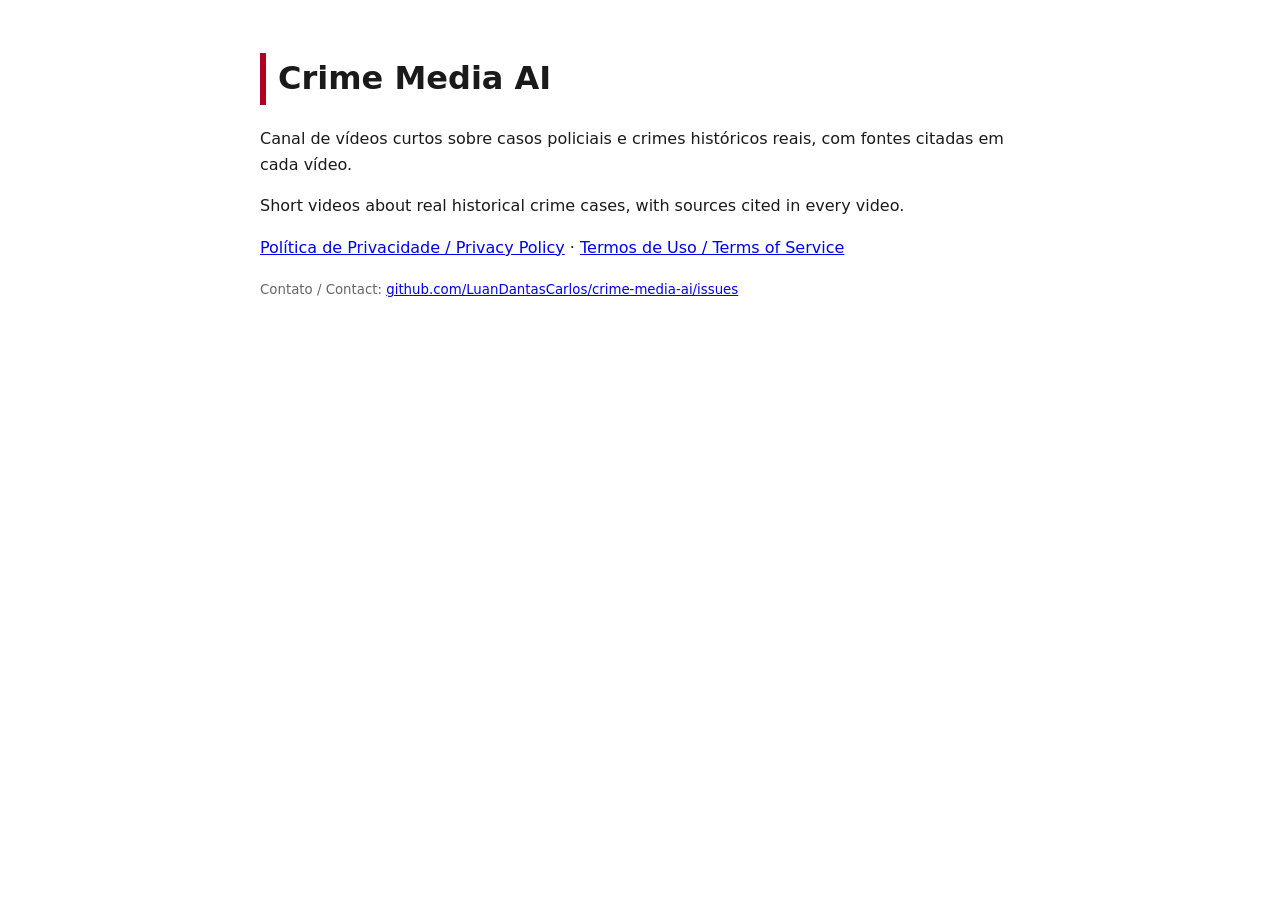
<file: index.html>
<!doctype html><html lang="pt-BR"><head><meta charset="utf-8"><meta name="viewport" content="width=device-width,initial-scale=1"><title>Crime Media AI</title><link rel="stylesheet" href="style.css"></head><body>
<h1>Crime Media AI</h1>
<p>Canal de vídeos curtos sobre casos policiais e crimes históricos reais, com fontes citadas em cada vídeo.</p>
<p>Short videos about real historical crime cases, with sources cited in every video.</p>
<p><a href="privacy.html">Política de Privacidade / Privacy Policy</a> · <a href="terms.html">Termos de Uso / Terms of Service</a></p>
<p><small>Contato / Contact: <a href="https://github.com/LuanDantasCarlos/crime-media-ai/issues">github.com/LuanDantasCarlos/crime-media-ai/issues</a></small></p>
</body></html>
</file>
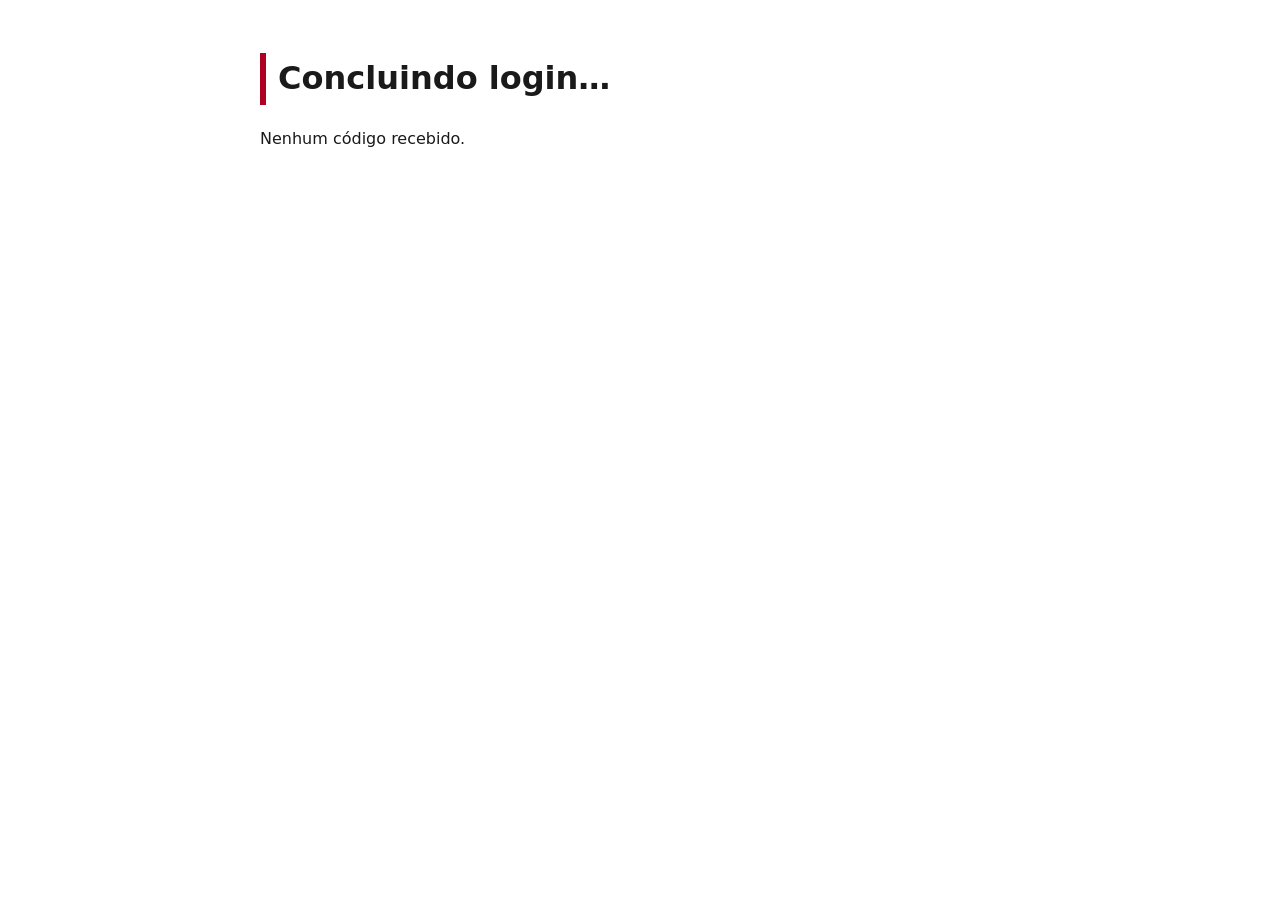
<file: callback/index.html>
<!doctype html><html lang="pt-BR"><head><meta charset="utf-8"><meta name="viewport" content="width=device-width,initial-scale=1"><title>Login</title><link rel="stylesheet" href="../style.css"></head><body>
<h1>Concluindo login…</h1>
<p id="msg">Redirecionando para o aplicativo local.</p>
<script>
// Repassa ?code=&state= do OAuth do TikTok para o script local (publish_tiktok.py escuta na porta 8723).
var q = location.search;
if (q.indexOf("code=") >= 0 || q.indexOf("error=") >= 0) {
  location.replace("http://localhost:8723/callback/" + q);
} else {
  document.getElementById("msg").textContent = "Nenhum código recebido.";
}
</script>
</body></html>
</file>
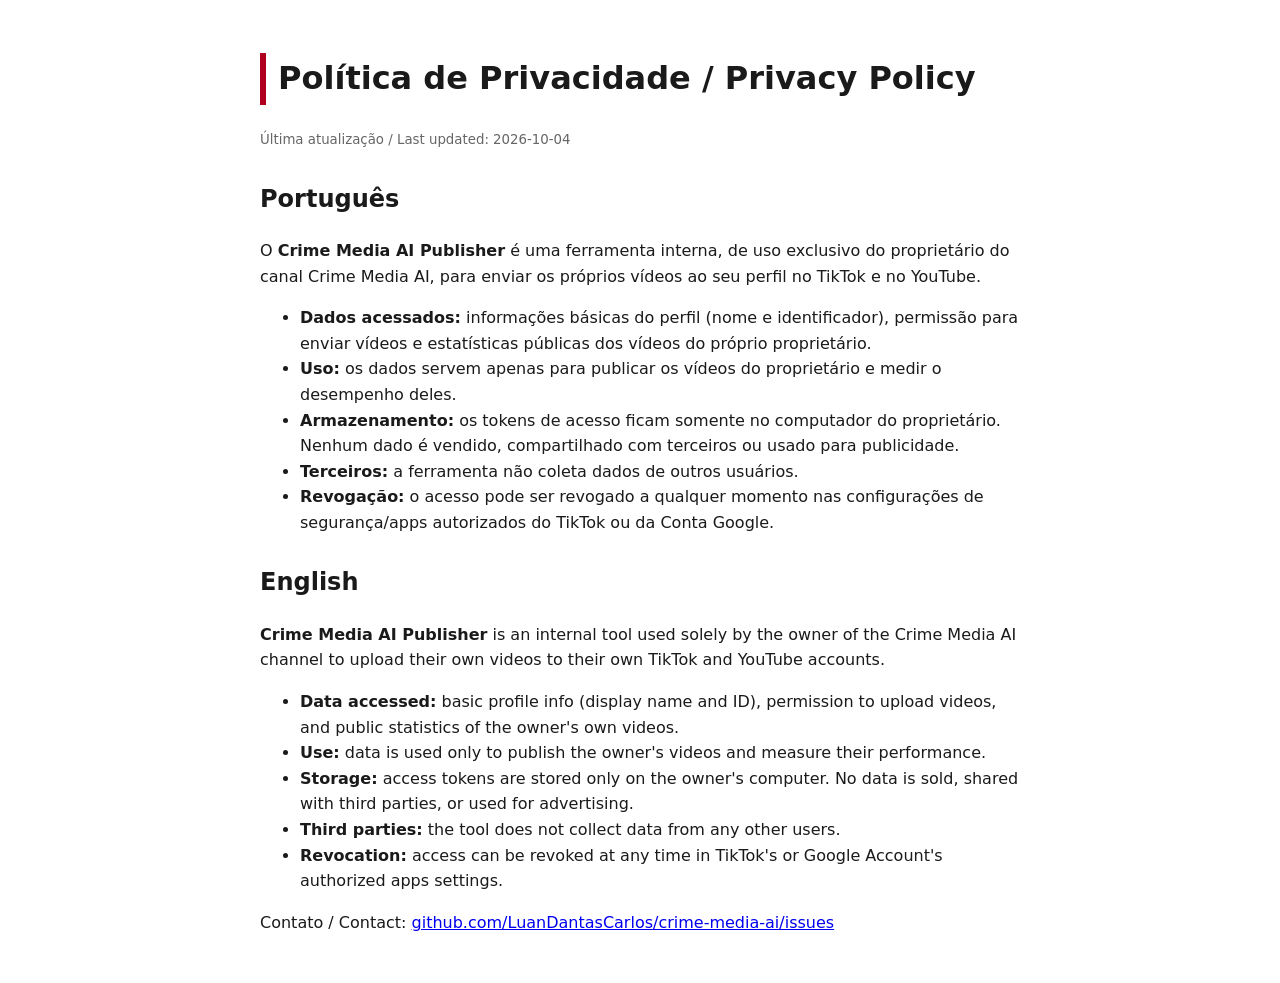
<file: privacy.html>
<!doctype html><html lang="pt-BR"><head><meta charset="utf-8"><meta name="viewport" content="width=device-width,initial-scale=1"><title>Privacy Policy</title><link rel="stylesheet" href="style.css"></head><body>
<h1>Política de Privacidade / Privacy Policy</h1>
<p><small>Última atualização / Last updated: 2026-10-04</small></p>

<h2>Português</h2>
<p>O <b>Crime Media AI Publisher</b> é uma ferramenta interna, de uso exclusivo do proprietário do canal Crime Media AI, para enviar os próprios vídeos ao seu perfil no TikTok e no YouTube.</p>
<ul>
<li><b>Dados acessados:</b> informações básicas do perfil (nome e identificador), permissão para enviar vídeos e estatísticas públicas dos vídeos do próprio proprietário.</li>
<li><b>Uso:</b> os dados servem apenas para publicar os vídeos do proprietário e medir o desempenho deles.</li>
<li><b>Armazenamento:</b> os tokens de acesso ficam somente no computador do proprietário. Nenhum dado é vendido, compartilhado com terceiros ou usado para publicidade.</li>
<li><b>Terceiros:</b> a ferramenta não coleta dados de outros usuários.</li>
<li><b>Revogação:</b> o acesso pode ser revogado a qualquer momento nas configurações de segurança/apps autorizados do TikTok ou da Conta Google.</li>
</ul>

<h2>English</h2>
<p><b>Crime Media AI Publisher</b> is an internal tool used solely by the owner of the Crime Media AI channel to upload their own videos to their own TikTok and YouTube accounts.</p>
<ul>
<li><b>Data accessed:</b> basic profile info (display name and ID), permission to upload videos, and public statistics of the owner's own videos.</li>
<li><b>Use:</b> data is used only to publish the owner's videos and measure their performance.</li>
<li><b>Storage:</b> access tokens are stored only on the owner's computer. No data is sold, shared with third parties, or used for advertising.</li>
<li><b>Third parties:</b> the tool does not collect data from any other users.</li>
<li><b>Revocation:</b> access can be revoked at any time in TikTok's or Google Account's authorized apps settings.</li>
</ul>
<p>Contato / Contact: <a href="https://github.com/LuanDantasCarlos/crime-media-ai/issues">github.com/LuanDantasCarlos/crime-media-ai/issues</a></p>
</body></html>
</file>
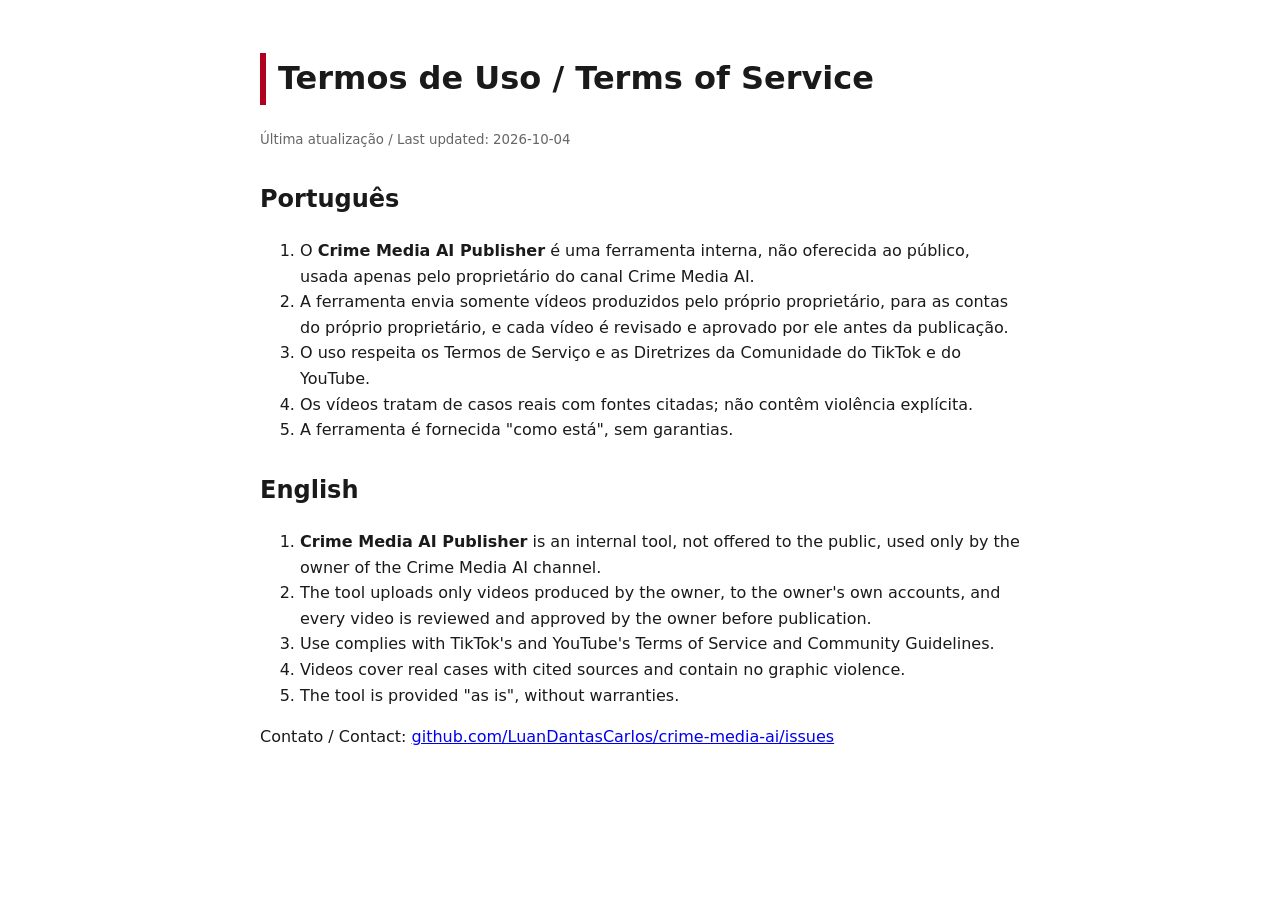
<file: terms.html>
<!doctype html><html lang="pt-BR"><head><meta charset="utf-8"><meta name="viewport" content="width=device-width,initial-scale=1"><title>Terms of Service</title><link rel="stylesheet" href="style.css"></head><body>
<h1>Termos de Uso / Terms of Service</h1>
<p><small>Última atualização / Last updated: 2026-10-04</small></p>

<h2>Português</h2>
<ol>
<li>O <b>Crime Media AI Publisher</b> é uma ferramenta interna, não oferecida ao público, usada apenas pelo proprietário do canal Crime Media AI.</li>
<li>A ferramenta envia somente vídeos produzidos pelo próprio proprietário, para as contas do próprio proprietário, e cada vídeo é revisado e aprovado por ele antes da publicação.</li>
<li>O uso respeita os Termos de Serviço e as Diretrizes da Comunidade do TikTok e do YouTube.</li>
<li>Os vídeos tratam de casos reais com fontes citadas; não contêm violência explícita.</li>
<li>A ferramenta é fornecida "como está", sem garantias.</li>
</ol>

<h2>English</h2>
<ol>
<li><b>Crime Media AI Publisher</b> is an internal tool, not offered to the public, used only by the owner of the Crime Media AI channel.</li>
<li>The tool uploads only videos produced by the owner, to the owner's own accounts, and every video is reviewed and approved by the owner before publication.</li>
<li>Use complies with TikTok's and YouTube's Terms of Service and Community Guidelines.</li>
<li>Videos cover real cases with cited sources and contain no graphic violence.</li>
<li>The tool is provided "as is", without warranties.</li>
</ol>
<p>Contato / Contact: <a href="https://github.com/LuanDantasCarlos/crime-media-ai/issues">github.com/LuanDantasCarlos/crime-media-ai/issues</a></p>
</body></html>
</file>
<file: style.css>
body{font-family:system-ui,Segoe UI,Arial,sans-serif;max-width:760px;margin:0 auto;padding:32px 16px;line-height:1.6;color:#1a1a1a;background:#fff}
h1{border-left:6px solid #b00020;padding-left:12px}h2{margin-top:28px}small{color:#666}
@media (prefers-color-scheme:dark){body{background:#121212;color:#e8e8e8}small{color:#999}}
</file>
